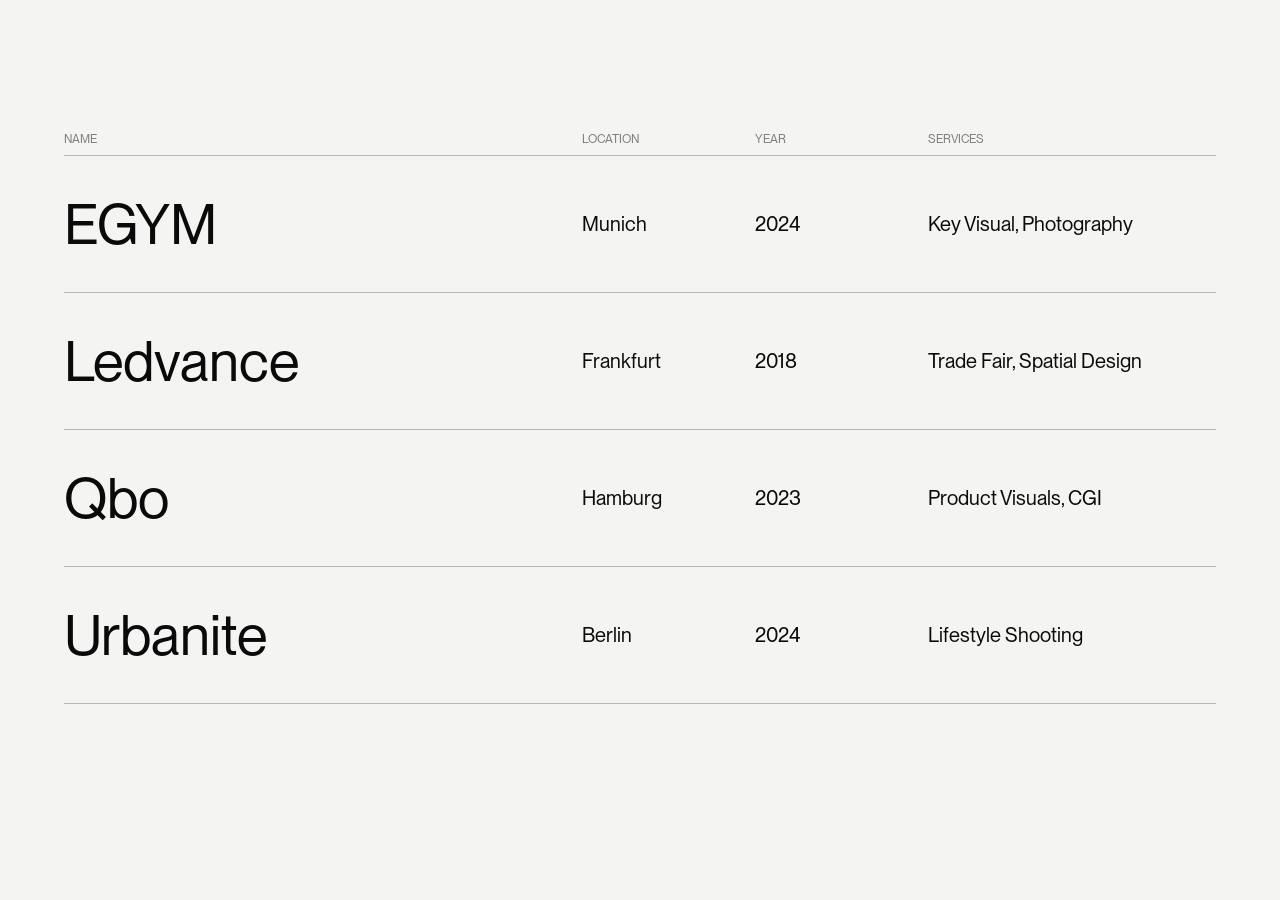
<file: cursor-follower/index.html>
<!DOCTYPE html>
<html lang="de">
<head>
  <meta charset="UTF-8">
  <meta name="viewport" content="width=device-width, initial-scale=1.0">
  <title>Image Preview Cursor Follower</title>
  <style>
    /* ---------- PP Neue Montreal (files in /fonts) ---------- */
    @font-face {
      font-family: "PP Neue Montreal";
      src: url("fonts/PPNeueMontreal-Light.otf") format("opentype");
      font-weight: 300;
      font-style: normal;
      font-display: swap;
    }
    @font-face {
      font-family: "PP Neue Montreal";
      src: url("fonts/PPNeueMontreal-Regular.otf") format("opentype");
      font-weight: 400;
      font-style: normal;
      font-display: swap;
    }
    @font-face {
      font-family: "PP Neue Montreal";
      src: url("fonts/PPNeueMontreal-Semibold.otf") format("opentype");
      font-weight: 600;
      font-style: normal;
      font-display: swap;
    }

    /* ---------- Page base (demo wrapper only) ---------- */
    *, *::before, *::after { box-sizing: border-box; }
    html, body { margin: 0; padding: 0; }
    body {
      font-family: "PP Neue Montreal", "Helvetica Neue", Arial, sans-serif;
      color: #0a0a0a;
      background: #f4f4f2;
      padding: 8em 0;
    }
    a { color: inherit; text-decoration: none; display: block; }

    /* ---------- Resource CSS ---------- */
    .preview-container {
      width: 100%;
      max-width: 76em;
      margin-left: auto;
      margin-right: auto;
      padding-left: 2em;
      padding-right: 2em;
    }

    .preview-collection {
      width: 100%;
      margin-top: .5em;
    }

    .preview-item__row {
      flex-flow: wrap;
      justify-content: flex-start;
      align-items: center;
      width: 100%;
      display: flex;
    }

    .preview-item__col {
      flex: 1;
    }

    .preview-item__col.is--large {
      max-width: 45%;
    }

    .preview-item__col.is--medium {
      max-width: 25%;
    }

    .preview-item__col.is--small {
      max-width: 15%;
    }

    .preview-container__label {
      color: #0a0a0a80;
      text-transform: uppercase;
      font-size: .75em;
    }

    .preview-list {
      flex-flow: column;
      width: 100%;
      display: flex;
      position: relative;
    }

    .preview-item {
      width: 100%;
      transition: opacity .2s;
    }

    .preview-item__heading {
      margin-top: 0;
      margin-bottom: 0;
      font-size: 3.5em;
      font-weight: 400;
      line-height: 1;
    }

    .preview-item__text {
      margin-top: 0;
      margin-bottom: 0;
      font-size: 1.25em;
      font-weight: 400;
      line-height: 1.2;
    }

    .preview-item__visual {
      aspect-ratio: 1 / 1.25;
      width: 20em;
      display: none;
      position: absolute;
      overflow: hidden;
    }

    .preview-follower [data-follower-visual]{
      display: block;
      width: 100%;
      height: 100%;
      z-index: 0;
    }

    .preview-item__inner {
      border-top: 1px solid #00000040;
      width: 100%;
      padding-top: 2.5em;
      padding-bottom: 2.5em;
    }

    .preview-item__visual-img {
      object-fit: cover;
      width: 100%;
      height: 100%;
    }

    .preview-follower {
      z-index: 100;
      aspect-ratio: 1 / 1.25;
      pointer-events: none;
      border-radius: .75em;
      justify-content: center;
      align-items: center;
      width: 20em;
      display: flex;
      position: fixed;
      inset: 0% auto auto 0%;
      overflow: hidden;
    }

    .preview-follower__label {
      z-index: 2;
      position: absolute;
      opacity: 0;
      transform: translate(0px, 100%);
      transition: opacity 0.1s ease, transform 0.6s cubic-bezier(0.65, 0.1, 0, 1);
    }

    .preview-follower__label-span {
      background-color: #fff;
      border-radius: .25em;
      padding: .75em 1.25em;
      font-size: 1em;
    }

    .preview-follower__inner {
      z-index: 2;
      justify-content: center;
      align-items: center;
      width: 100%;
      height: 100%;
      display: flex;
      position: relative;
      opacity: 0;
      transform: scale(0);
      transition: opacity 0.1s ease, transform 0.6s cubic-bezier(0.65, 0.1, 0, 1);
    }

    @media screen and (min-width: 992px){
      .preview-item:last-of-type{
        border-bottom: 1px solid rgba(0, 0, 0, 0.25);
      }
    }

    @media (hover: hover) and (min-width: 992px){
      body:has( [data-follower-collection]:hover) .preview-follower__inner{
        opacity: 1;
        transform: scale(1);
      }
      body:has( [data-follower-collection]:hover) .preview-follower__label{
        opacity: 1;
        transform: translate(0px, 0%);
      }
      body:has( .preview-item:hover) .preview-item:not(:hover){
        opacity: 0.5;
      }
    }

    @media screen and (max-width: 991px) {
      .preview-item__row {
        grid-row-gap: .5em;
      }

      .preview-item__row.tablet--hide {
        display: none;
      }

      .preview-item__col.is--large {
        flex: none;
        order: -1;
        width: 100%;
        max-width: none;
      }

      .preview-item__col.is--medium {
        order: -1;
        max-width: 80%;
      }

      .preview-item__col.is--small {
        text-align: right;
        max-width: 20%;
      }

      .preview-item__col.is--small.tablet--hide {
        display: none;
      }

      .preview-list {
        grid-column-gap: 1em;
        grid-row-gap: 4em;
        flex-flow: wrap;
      }

      .preview-item {
        width: calc(50% - .5em);
      }

      .preview-item__heading {
        font-size: 2em;
      }

      .preview-item__visual {
        border-radius: .75em;
        order: -1;
        width: 100%;
        margin-bottom: 1em;
        display: block;
        position: relative;
      }

      .preview-item__inner {
        border: 1px #000;
        flex-flow: column;
        padding-top: 0;
        padding-bottom: 0;
        display: flex;
      }

      .preview-follower {
        display: none;
      }
    }

    @media screen and (max-width: 767px) {
      .preview-container {
        padding-left: 1em;
        padding-right: 1em;
      }

      .preview-list {
        grid-row-gap: 3em;
      }

      .preview-item {
        width: 100%;
      }
    }
  </style>
</head>
<body>

<div data-follower-wrap="" class="preview-container">
  <div class="preview-item__row tablet--hide">
    <div class="preview-item__col is--large"><span class="preview-container__label">Name</span></div>
    <div class="preview-item__col is--small"><span class="preview-container__label">Location</span></div>
    <div class="preview-item__col is--small"><span class="preview-container__label">Year</span></div>
    <div class="preview-item__col is--medium"><span class="preview-container__label">Services</span></div>
  </div>
  <div data-follower-collection="" class="preview-collection">
    <div class="preview-list">
      <div data-follower-item="" class="preview-item">
        <a href="#" class="preview-item__inner">
          <div class="preview-item__row">
            <div class="preview-item__col is--large">
              <h2 class="preview-item__heading">EGYM</h2>
            </div>
            <div class="preview-item__col is--small tablet--hide">
              <p class="preview-item__text">Munich</p>
            </div>
            <div class="preview-item__col is--small">
              <p class="preview-item__text">2024</p>
            </div>
            <div class="preview-item__col is--medium">
              <p class="preview-item__text">Key Visual, Photography</p>
            </div>
          </div>
          <div data-follower-visual="" class="preview-item__visual">
            <img src="slider-images/egym-title.jpg" alt="EGYM Gameday – athlete training on a smart strength machine" class="preview-item__visual-img">
          </div>
        </a>
      </div>
      <div data-follower-item="" class="preview-item">
        <a href="#" class="preview-item__inner">
          <div class="preview-item__row">
            <div class="preview-item__col is--large">
              <h2 class="preview-item__heading">Ledvance</h2>
            </div>
            <div class="preview-item__col is--small tablet--hide">
              <p class="preview-item__text">Frankfurt</p>
            </div>
            <div class="preview-item__col is--small">
              <p class="preview-item__text">2018</p>
            </div>
            <div class="preview-item__col is--medium">
              <p class="preview-item__text">Trade Fair, Spatial Design</p>
            </div>
          </div>
          <div data-follower-visual="" class="preview-item__visual">
            <img src="slider-images/ledvance-title.webp" alt="Ledvance trade fair booth – orange staircase entrance" class="preview-item__visual-img">
          </div>
        </a>
      </div>
      <div data-follower-item="" class="preview-item">
        <a href="#" class="preview-item__inner">
          <div class="preview-item__row">
            <div class="preview-item__col is--large">
              <h2 class="preview-item__heading">Qbo</h2>
            </div>
            <div class="preview-item__col is--small tablet--hide">
              <p class="preview-item__text">Hamburg</p>
            </div>
            <div class="preview-item__col is--small">
              <p class="preview-item__text">2023</p>
            </div>
            <div class="preview-item__col is--medium">
              <p class="preview-item__text">Product Visuals, CGI</p>
            </div>
          </div>
          <div data-follower-visual="" class="preview-item__visual">
            <img src="slider-images/qbo-small.jpg" alt="Qbo coffee machines in three colours" class="preview-item__visual-img">
          </div>
        </a>
      </div>
      <div data-follower-item="" class="preview-item">
        <a href="#" class="preview-item__inner">
          <div class="preview-item__row">
            <div class="preview-item__col is--large">
              <h2 class="preview-item__heading">Urbanite</h2>
            </div>
            <div class="preview-item__col is--small tablet--hide">
              <p class="preview-item__text">Berlin</p>
            </div>
            <div class="preview-item__col is--small">
              <p class="preview-item__text">2024</p>
            </div>
            <div class="preview-item__col is--medium">
              <p class="preview-item__text">Lifestyle Shooting</p>
            </div>
          </div>
          <div data-follower-visual="" class="preview-item__visual">
            <img src="slider-images/urbanite-title.webp" alt="Urbanite headphones – woman in front of a graffiti wall" class="preview-item__visual-img">
          </div>
        </a>
      </div>
    </div>
  </div>
  <div data-follower-cursor="" class="preview-follower">
    <div data-follower-cursor-inner="" class="preview-follower__inner">
      <div class="preview-follower__label">
        <div class="preview-follower__label-span">View case</div>
      </div>
    </div>
  </div>
</div>

<script src="https://cdn.jsdelivr.net/npm/gsap@3.15/dist/gsap.min.js"></script>
<script>
function initPreviewFollower() {
  // Find every follower wrap
  const wrappers = document.querySelectorAll('[data-follower-wrap]');

  wrappers.forEach(wrap => {
    const collection = wrap.querySelector('[data-follower-collection]');
    const items = wrap.querySelectorAll('[data-follower-item]');
    const follower = wrap.querySelector('[data-follower-cursor]');
    const followerInner = wrap.querySelector('[data-follower-cursor-inner]');

    let prevIndex = null;
    let firstEntry = true;

    const offset = 100; // The animation distance in %
    const duration = 0.5; // The animation duration of all visual transforms
    const ease = 'power2.inOut';

    // Initialize follower position
    gsap.set(follower, { xPercent: -50, yPercent: -50 });

    // Quick setters for x/y
    const xTo = gsap.quickTo(follower, 'x', { duration: 0.6, ease: 'power3' });
    const yTo = gsap.quickTo(follower, 'y', { duration: 0.6, ease: 'power3' });

    // Move all followers on mousemove
    window.addEventListener('mousemove', e => {
      xTo(e.clientX);
      yTo(e.clientY);
    });

    // Enter/leave per item within this wrap
    items.forEach((item, index) => {
      item.addEventListener('mouseenter', () => {
        const forward = prevIndex === null || index > prevIndex;
        prevIndex = index;

        // animate out existing visuals
        follower.querySelectorAll('[data-follower-visual]').forEach(el => {
          gsap.killTweensOf(el);
          gsap.to(el, {
            yPercent: forward ? -offset : offset,
            duration,
            ease,
            overwrite: 'auto',
            onComplete: () => el.remove()
          });
        });

        // clone & insert new visual
        const visual = item.querySelector('[data-follower-visual]');
        if (!visual) return;
        const clone = visual.cloneNode(true);
        followerInner.appendChild(clone);

        // animate it in (unless it's the very first entry)
        if (!firstEntry) {
          gsap.fromTo(clone,
            { yPercent: forward ? offset : -offset },
            { yPercent: 0, duration, ease, overwrite: 'auto' }
          );
        } else {
          firstEntry = false;
        }
      });

      item.addEventListener('mouseleave', () => {
        const el = follower.querySelector('[data-follower-visual]');
        if (!el) return;
        gsap.killTweensOf(el);
        gsap.to(el, {
          yPercent: -offset,
          duration,
          ease,
          overwrite: 'auto',
          onComplete: () => el.remove()
        });
      });
    });

    // If pointer leaves the collection, clear any visuals
    collection.addEventListener('mouseleave', () => {
      follower.querySelectorAll('[data-follower-visual]').forEach(el => {
        gsap.killTweensOf(el);
        gsap.delayedCall(duration, () => el.remove());
      });
      firstEntry = true;
      prevIndex = null;
    });
  });
}

// Initialize Image Preview Cursor Follower
document.addEventListener("DOMContentLoaded", () =>{
  initPreviewFollower();
})
</script>
</body>
</html>
</file>
